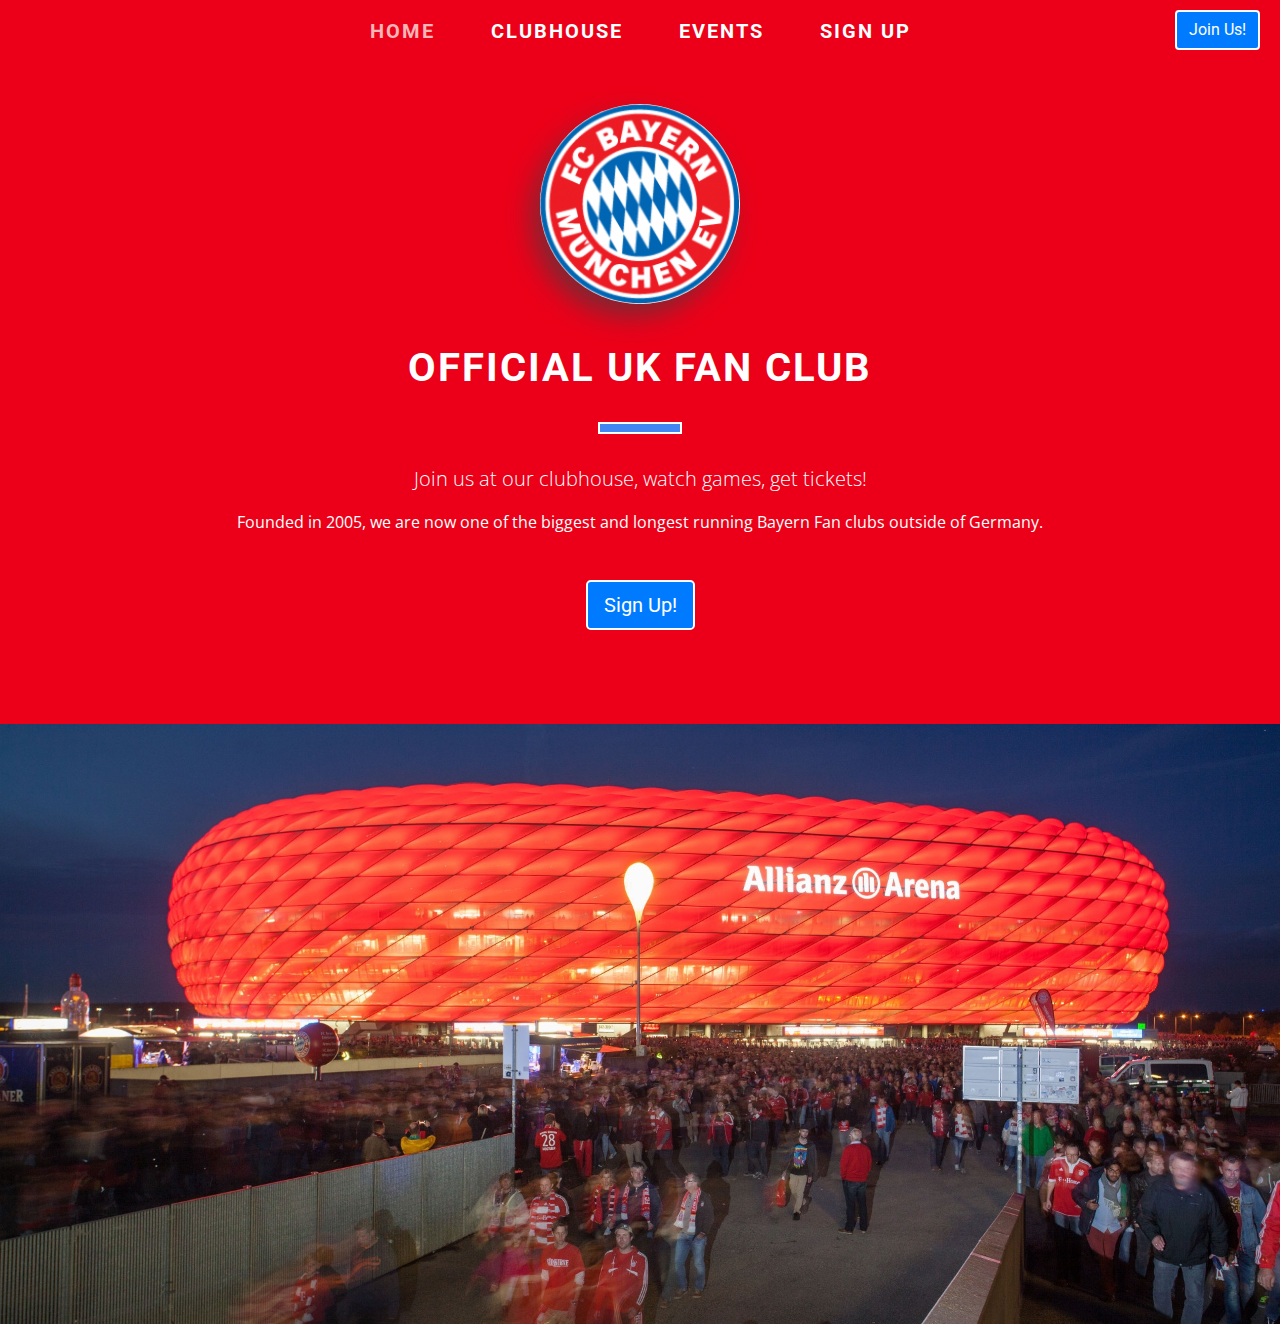
<file: index.html>
<!DOCTYPE html>
<html lang="en">

<head>
    <meta charset="UTF-8">
    <meta name="viewport" content="width=device-width, initial-scale=1.0">
    <meta http-equiv="X-UA-Compatible" content="ie=edge">
    <meta name="description"
        content="Bayern Munich Football Club | Official UK Fan Club" />
    <meta name="author"
    content= "LWilsonDev" />
    <link rel="stylesheet" href="https://maxcdn.bootstrapcdn.com/bootstrap/4.0.0/css/bootstrap.min.css" type="text/css" />
    <link rel="stylesheet" href="assets/main.css" type="text/css" />
    <link rel="icon" type="image/png" href="assets/images/logo.png">
    <link rel="stylesheet" href="https://use.fontawesome.com/releases/v5.0.13/css/all.css" integrity="sha384-DNOHZ68U8hZfKXOrtjWvjxusGo9WQnrNx2sqG0tfsghAvtVlRW3tvkXWZh58N9jp" crossorigin="anonymous">
    <title>Bayern Munich | Official UK Fan Club</title>
</head>

<body>
    <div class="container-fluid">
        <div class="row">
            <nav class="navbar navbar-expand-lg fixed-top bg-red">
                <button class="navbar-toggler" type="button" data-toggle="collapse" data-target="#navbarSupportedContent" aria-controls="navbarSupportedContent" aria-expanded="false" aria-label="Toggle navigation">
                    <i class="fas fa-bars"></i>
                </button>
                <a class="join-us btn btn-primary" href="signup.html" target="_blank" role="button">Join Us!</a>
                <div class="collapse navbar-collapse text-center" id="navbarSupportedContent">
                    <ul class="navbar-nav text-center mx-auto">
                        <li class="nav-item active">
                            <a class="active-link nav-white nav-link" href="index.html">Home <span class="sr-only">(current)</span></a>
                        </li>
                        <li class="nav-item">
                            <a class="nav-white nav-link" href="clubhouse.html">Clubhouse</a>
                        </li>
                        <li class="nav-item">
                            <a class="nav-white nav-link" href="events.html">Events</a>
                        </li>
                        <li class="nav-item">
                            <a class="nav-white nav-link" href="signup.html">Sign Up</a>
                        </li>
                    </ul>
                </div>
            </nav>
            <div class="container-fluid">
                <div class="row">
                    <div class="col-12 bg-red">
                        <div class="main-intro jumbotron text-center">
                            <div class="container">
                                <div alt="Bayern Munich Football Club Logo" class="round-logo logo"></div>
                                <h1 class="title">Official UK Fan Club</h1>
                                <hr class="hr-blue">
                                <p class="lead">Join us at our clubhouse, watch games, get tickets!</p>
                                <p>Founded in 2005, we are now one of the biggest and longest running Bayern Fan clubs outside of Germany. </p>
                                <div class="text-center">
                                    <a class="btn btn-primary btn-lg sign-up" href="signup.html" target="_blank" role="button">Sign Up!</a>
                                </div>
                            </div>
                        </div>
                    </div>
                </div>
            </div>
        </div>
    </div>
    <footer>
        <div class="container-fluid p-0">
            <div class="row">
                <div class="col-12">
                    <div class="banner stadium"></div>
                </div>
            </div>
        </div>
    </footer>
  <script src="https://code.jquery.com/jquery-3.2.1.slim.min.js" integrity="sha384-KJ3o2DKtIkvYIK3UENzmM7KCkRr/rE9/Qpg6aAZGJwFDMVNA/GpGFF93hXpG5KkN" crossorigin="anonymous"></script>
<script src="https://cdnjs.cloudflare.com/ajax/libs/popper.js/1.12.9/umd/popper.min.js" integrity="sha384-ApNbgh9B+Y1QKtv3Rn7W3mgPxhU9K/ScQsAP7hUibX39j7fakFPskvXusvfa0b4Q" crossorigin="anonymous"></script>
<script src="https://maxcdn.bootstrapcdn.com/bootstrap/4.0.0/js/bootstrap.min.js" integrity="sha384-JZR6Spejh4U02d8jOt6vLEHfe/JQGiRRSQQxSfFWpi1MquVdAyjUar5+76PVCmYl" crossorigin="anonymous"></script>     
</body>

</html>
</file>
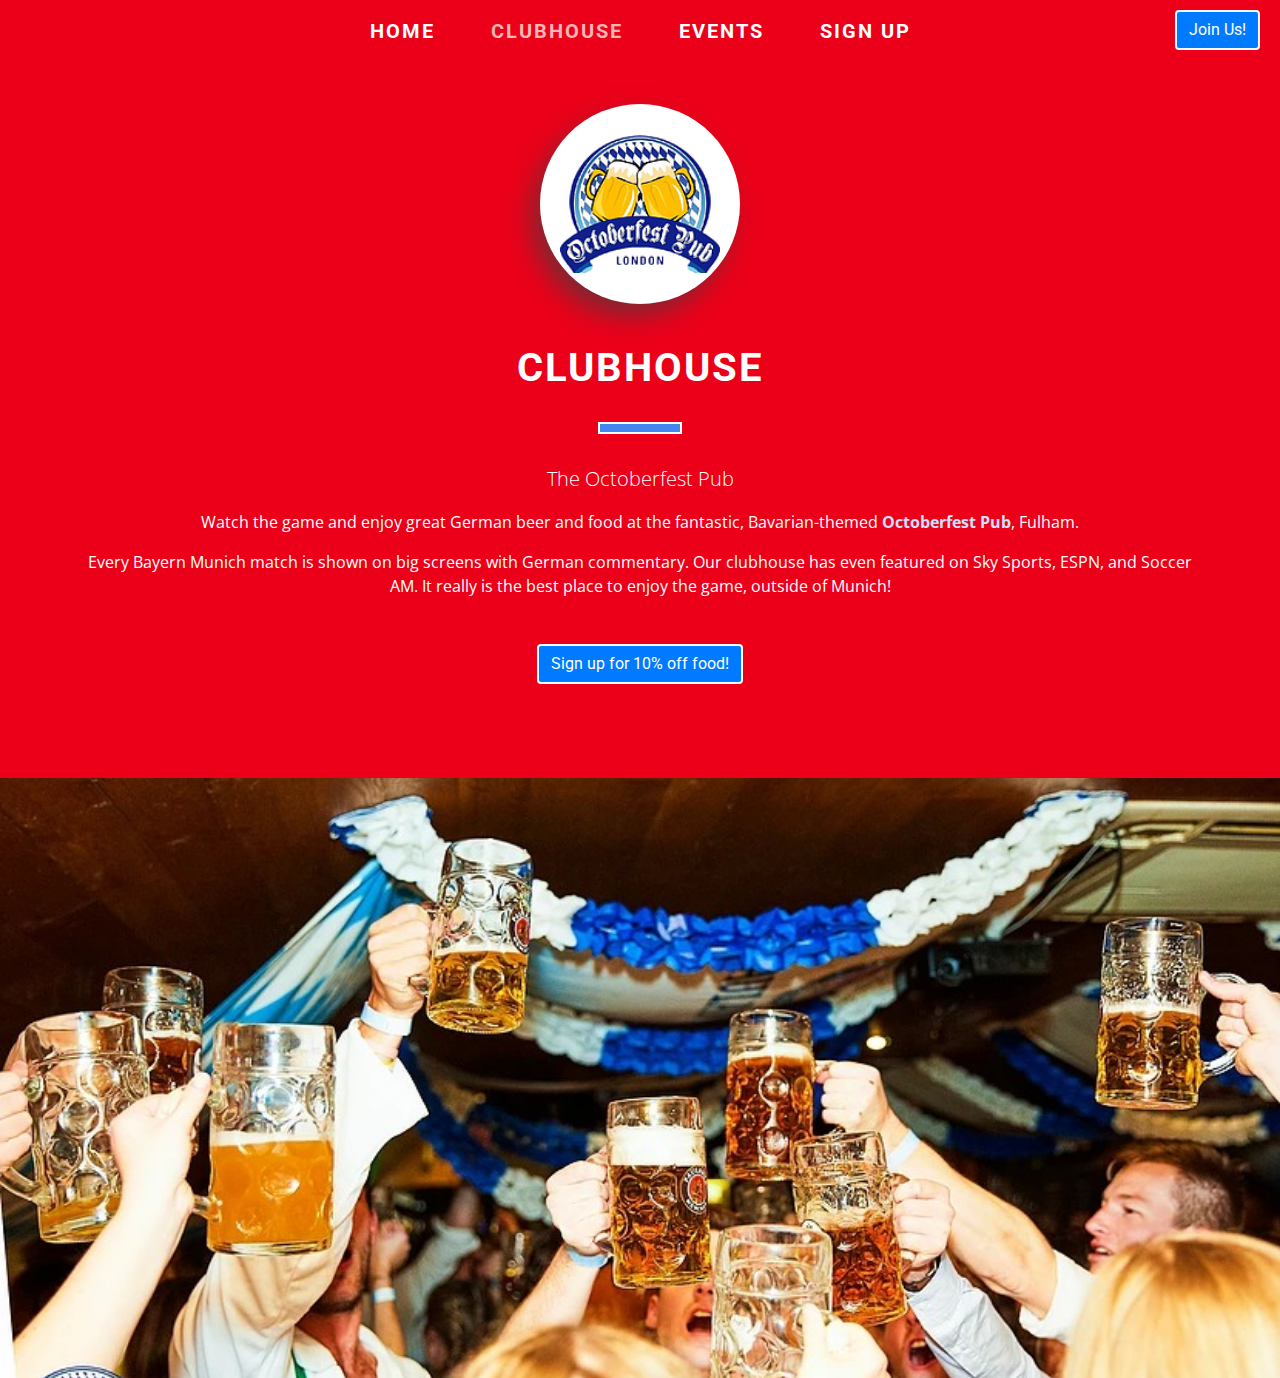
<file: clubhouse.html>
<!DOCTYPE html>
<html lang="en">

<head>
    <meta charset="UTF-8">
    <meta name="viewport" content="width=device-width, initial-scale=1.0">
    <meta http-equiv="X-UA-Compatible" content="ie=edge">
    <link rel="stylesheet" href="https://maxcdn.bootstrapcdn.com/bootstrap/4.0.0/css/bootstrap.min.css" type="text/css" />
    <link rel="stylesheet" href="assets/main.css" type="text/css" />
    <link rel="icon" type="image/png" href="assets/images/logo.png">
    <link rel="stylesheet" href="https://use.fontawesome.com/releases/v5.0.13/css/all.css" integrity="sha384-DNOHZ68U8hZfKXOrtjWvjxusGo9WQnrNx2sqG0tfsghAvtVlRW3tvkXWZh58N9jp" crossorigin="anonymous">
    <title>Clubhouse | Bayern Munich UK Fan Club</title>
</head>

<body>

    <div class="container-fluid">
        <div class="row">
            <nav class="navbar navbar-expand-lg fixed-top bg-red">
                <button class="navbar-toggler" type="button" data-toggle="collapse" data-target="#navbarSupportedContent" aria-controls="navbarSupportedContent" aria-expanded="false" aria-label="Toggle navigation">
                    <i class="fas fa-bars"></i>
                </button>
                <a class="join-us btn btn-primary" href="signup.html" target="_blank" role="button">Join Us!</a>
                <div class="collapse navbar-collapse text-center" id="navbarSupportedContent">
                    <ul class="navbar-nav text-center mx-auto">
                        <li class="nav-item">
                            <a class="nav-white nav-link" href="index.html">Home <span class="sr-only">(current)</span></a>
                        </li>
                        <li class="nav-item active">
                            <a class="active-link nav-white nav-link" href="clubhouse.html">Clubhouse</a>
                        </li>
                        <li class="nav-item">
                            <a class="nav-white nav-link" href="events.html">Events</a>
                        </li>
                        <li class="nav-item">
                            <a class="nav-white nav-link" href="signup.html">Sign Up</a>
                        </li>
                    </ul>
                </div>
            </nav>
        </div>
    </div>
    <div class="container-fluid">
        <div class="row">
            <div class="col-12 bg-red">
                <div class="main-intro jumbotron text-center">
                    <div class="container">
                        <div class="round-logo bg-white fest"></div>
                        <h1 class="title">Clubhouse</h1>
                        <hr class="hr-blue">
                        <p class="lead">The Octoberfest Pub</p>
                        <p>Watch the game and enjoy great German beer and food at the fantastic, Bavarian-themed <a class="link-pale" href="http://www.octoberfestpub.com/" target="_blank">Octoberfest Pub</a>, Fulham.</p>
                        <p>Every Bayern Munich match is shown on big screens with German commentary. Our clubhouse has even featured on Sky Sports, ESPN, and Soccer AM. It really is the best place to enjoy the game, outside of Munich!</p>
                            <div class="text-center">
                                <a class="btn btn-primary sign-up" href="signup.html" role="button" target="_blank">Sign up for 10% off food!</a>
                            </div>
                    </div>
                </div>
            </div>
        </div>
    </div>
    <footer>
        <div class="container-fluid p-0">
            <div class="row">
                <div class="col-12">
                    <div class="banner clubhouse"></div>
                </div>
            </div>
        </div>
    </footer>
    <script src="https://code.jquery.com/jquery-3.2.1.slim.min.js" integrity="sha384-KJ3o2DKtIkvYIK3UENzmM7KCkRr/rE9/Qpg6aAZGJwFDMVNA/GpGFF93hXpG5KkN" crossorigin="anonymous"></script>
    <script src="https://cdnjs.cloudflare.com/ajax/libs/popper.js/1.12.9/umd/popper.min.js" integrity="sha384-ApNbgh9B+Y1QKtv3Rn7W3mgPxhU9K/ScQsAP7hUibX39j7fakFPskvXusvfa0b4Q" crossorigin="anonymous"></script>
    <script src="https://maxcdn.bootstrapcdn.com/bootstrap/4.0.0/js/bootstrap.min.js" integrity="sha384-JZR6Spejh4U02d8jOt6vLEHfe/JQGiRRSQQxSfFWpi1MquVdAyjUar5+76PVCmYl" crossorigin="anonymous"></script>
</body>

</html>
</file>
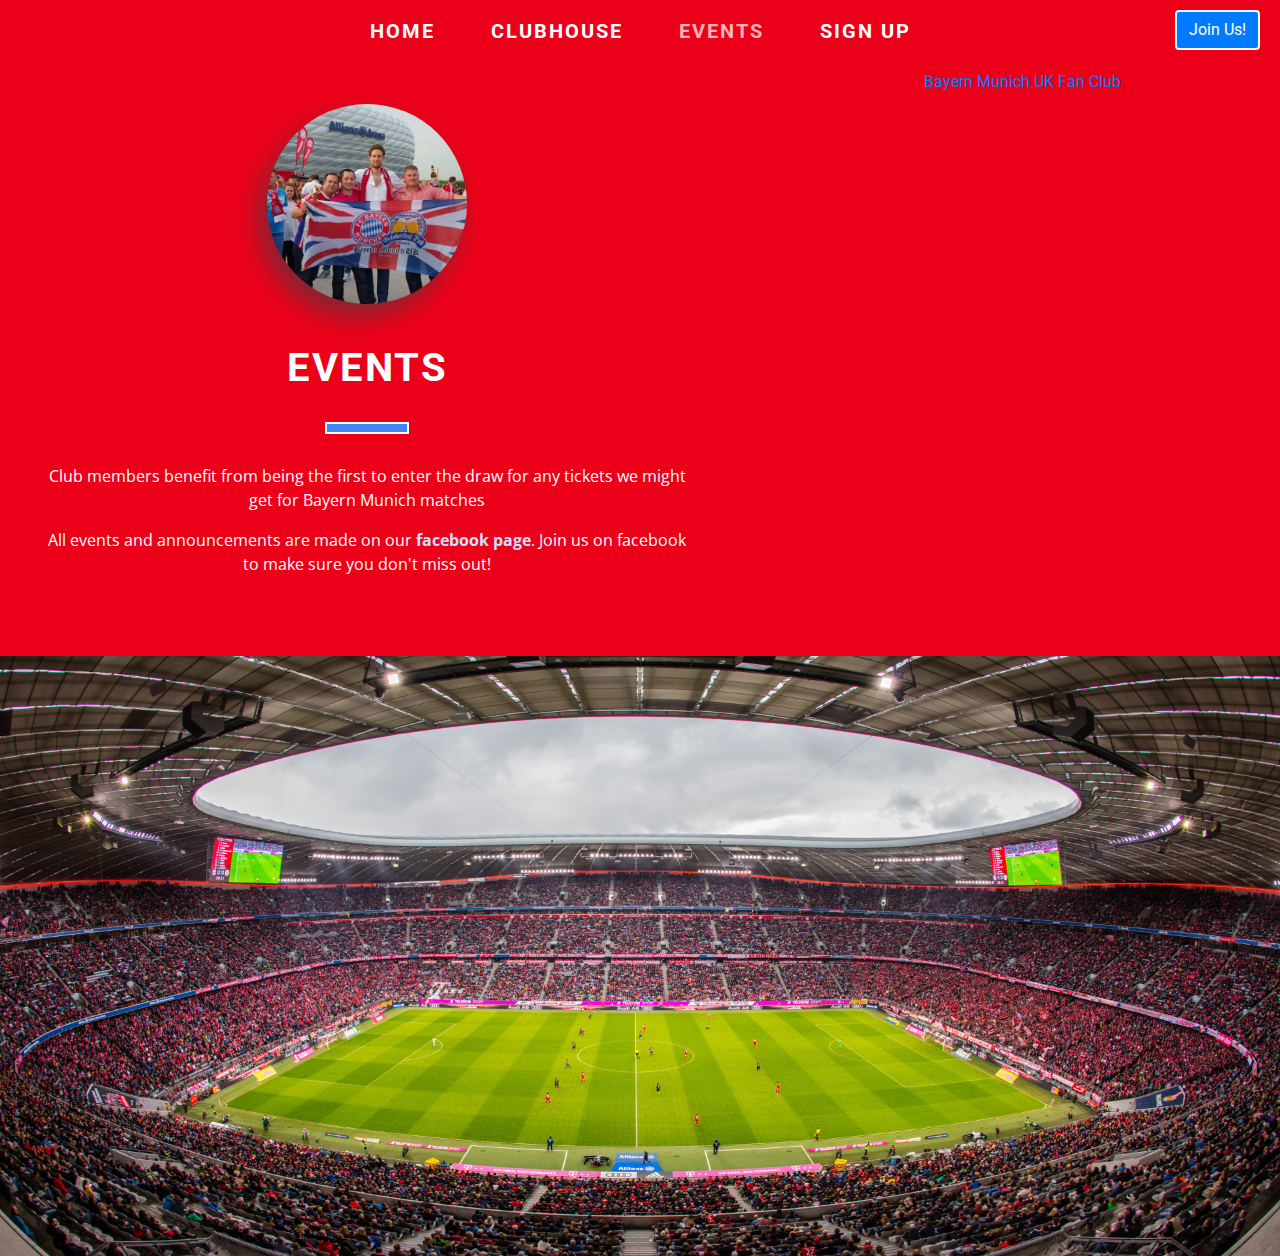
<file: events.html>
<!DOCTYPE html>
<html lang="en">

<head>
    <meta charset="UTF-8">
    <meta name="viewport" content="width=device-width, initial-scale=1.0">
    <meta http-equiv="X-UA-Compatible" content="ie=edge">
    <link rel="stylesheet" href="https://maxcdn.bootstrapcdn.com/bootstrap/4.0.0/css/bootstrap.min.css" type="text/css" />
    <link rel="stylesheet" href="assets/main.css" type="text/css" />
    <link rel="icon" type="image/png" href="assets/images/logo.png">
    <link rel="stylesheet" href="https://use.fontawesome.com/releases/v5.0.13/css/all.css" integrity="sha384-DNOHZ68U8hZfKXOrtjWvjxusGo9WQnrNx2sqG0tfsghAvtVlRW3tvkXWZh58N9jp" crossorigin="anonymous">
    <title>Events | Bayern Munich UK Fan Club</title>
</head>

<body>
    <div id="fb-root"></div>
<script async defer src="https://connect.facebook.net/en_GB/sdk.js#xfbml=1&version=v3.2"></script>
    <div class="container-fluid">
        <div class="row">
            <nav class="navbar navbar-expand-lg fixed-top bg-red">
                <button class="navbar-toggler" type="button" data-toggle="collapse" data-target="#navbarSupportedContent" aria-controls="navbarSupportedContent" aria-expanded="false" aria-label="Toggle navigation">
                    <i class="fas fa-bars"></i>
                </button>
                <a class="join-us btn btn-primary" href="signup.html" target="_blank" role="button">Join Us!</a>
                <div class="collapse navbar-collapse text-center" id="navbarSupportedContent">
                    <ul class="navbar-nav text-center mx-auto">
                        <li class="nav-item">
                            <a class="nav-white nav-link" href="index.html">Home <span class="sr-only">(current)</span></a>
                        </li>
                        <li class="nav-item">
                            <a class="nav-white nav-link" href="clubhouse.html">Clubhouse</a>
                        </li>
                        <li class="nav-item active">
                            <a class="active-link nav-white nav-link" href="events.html">Events</a>
                        </li>
                        <li class="nav-item">
                            <a class="nav-white nav-link" href="signup.html">Sign Up</a>
                        </li>
                    </ul>
                </div>
            </nav>
            <div class="container-fluid p-0">
                <div class="row">
                    <div class="col-lg-7 bg-red">
                        <div class="main-intro jumbotron text-center">
                            <div class="container">
                                <div class="round-logo game"></div>
                                <h1 class="title">Events</h1>
                                <hr class="hr-blue">
                                <p>Club members benefit from being the first to enter the draw for any tickets we might get for Bayern Munich matches</p>
                                <p>All events and announcements are made on our <a class="link-pale" href="https://www.facebook.com/BayernMunichUKFanClub/" target="_blank">facebook page</a>. Join us on facebook to make sure you don't miss out!</p>
                            </div>
                        </div>
                    </div>
                    <div class="col-lg-5 text-center bg-red mx-auto facebook-container">
                        <div class="fb-page" data-href="https://www.facebook.com/BayernMunichUKFanClub/" data-tabs="timeline" data-small-header="true" data-adapt-container-width="true" data-hide-cover="false" data-show-facepile="true"><blockquote cite="https://www.facebook.com/BayernMunichUKFanClub/" class="fb-xfbml-parse-ignore"><a href="https://www.facebook.com/BayernMunichUKFanClub/">Bayern Munich UK Fan Club</a></blockquote></div>
                    </div>
                </div>
            </div>
        </div>
    </div>
    <footer>
        <div class="container-fluid p-0">
            <div class="row">
                <div class="col-12">
                    <div class="banner pitch"></div>
                </div>
            </div>
        </div>
    </footer>
    <script src="https://code.jquery.com/jquery-3.2.1.slim.min.js" integrity="sha384-KJ3o2DKtIkvYIK3UENzmM7KCkRr/rE9/Qpg6aAZGJwFDMVNA/GpGFF93hXpG5KkN" crossorigin="anonymous"></script>
    <script src="https://cdnjs.cloudflare.com/ajax/libs/popper.js/1.12.9/umd/popper.min.js" integrity="sha384-ApNbgh9B+Y1QKtv3Rn7W3mgPxhU9K/ScQsAP7hUibX39j7fakFPskvXusvfa0b4Q" crossorigin="anonymous"></script>
    <script src="https://maxcdn.bootstrapcdn.com/bootstrap/4.0.0/js/bootstrap.min.js" integrity="sha384-JZR6Spejh4U02d8jOt6vLEHfe/JQGiRRSQQxSfFWpi1MquVdAyjUar5+76PVCmYl" crossorigin="anonymous"></script>
</body>

</html>
</file>
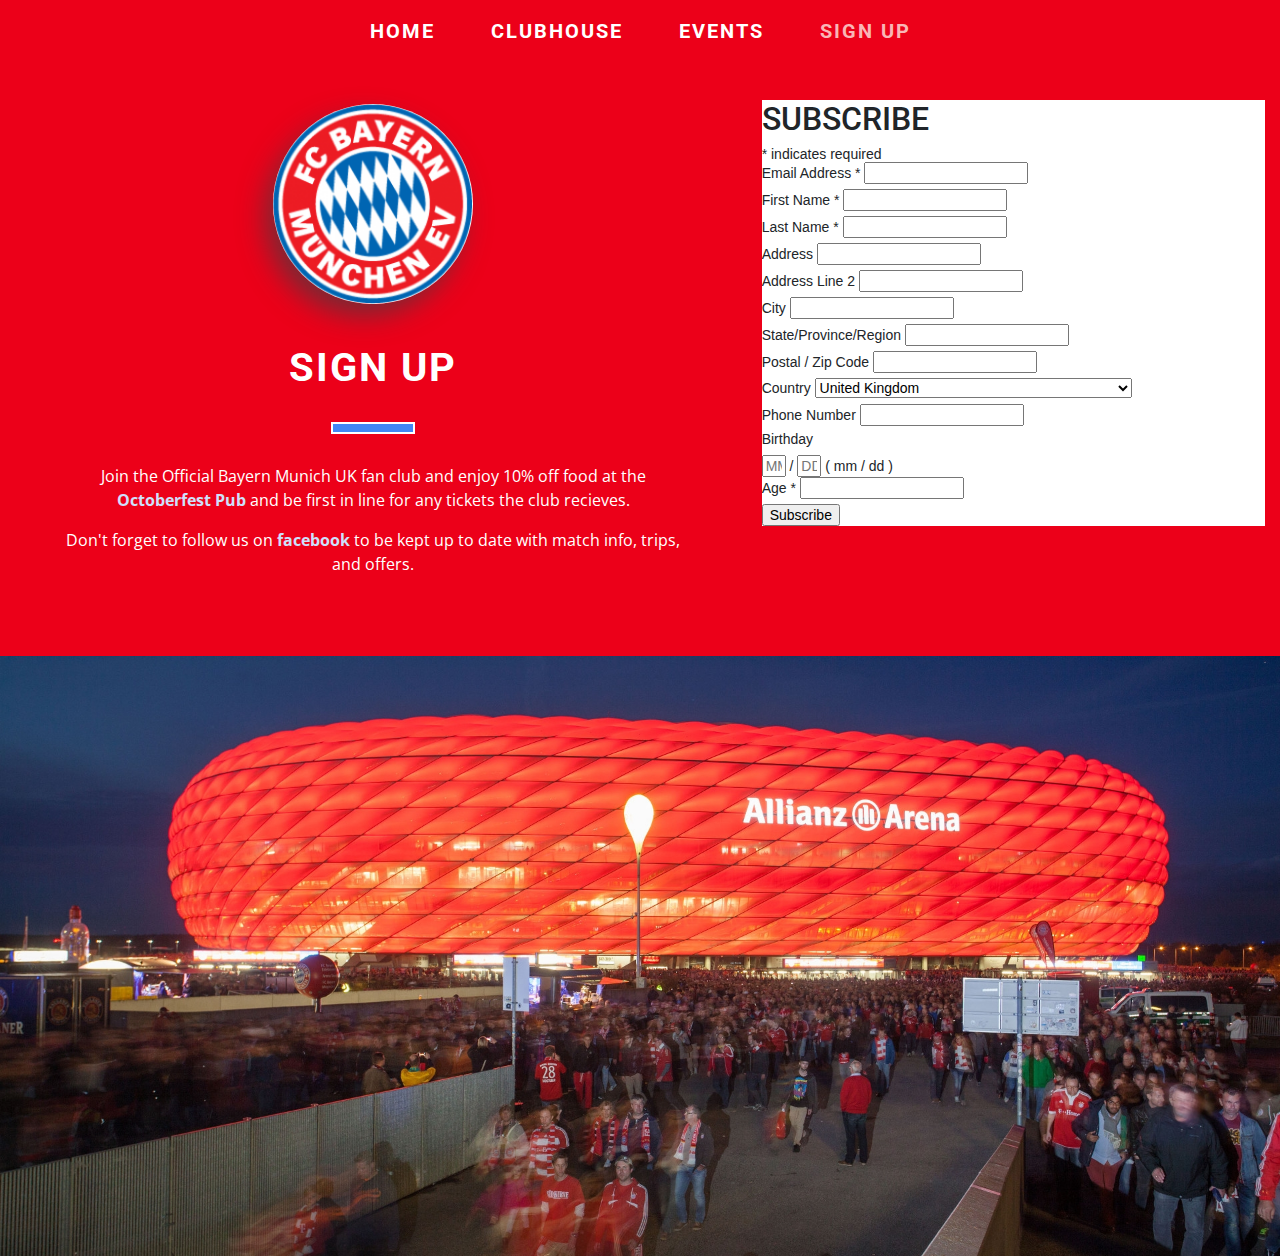
<file: signup.html>
<!DOCTYPE html>
<html lang="en">

<head>
    <meta charset="UTF-8">
    <meta name="viewport" content="width=device-width, initial-scale=1.0">
    <meta http-equiv="X-UA-Compatible" content="ie=edge">
    <link rel="stylesheet" href="https://maxcdn.bootstrapcdn.com/bootstrap/4.0.0/css/bootstrap.min.css" type="text/css" />
    <link rel="stylesheet" href="assets/main.css" type="text/css" />
    <link href="//cdn-images.mailchimp.com/embedcode/classic-10_7.css" rel="stylesheet" type="text/css">
    <link rel="icon" type="image/png" href="assets/images/logo.png">
    <link rel="stylesheet" href="https://use.fontawesome.com/releases/v5.0.13/css/all.css" integrity="sha384-DNOHZ68U8hZfKXOrtjWvjxusGo9WQnrNx2sqG0tfsghAvtVlRW3tvkXWZh58N9jp" crossorigin="anonymous">
    <title>Sign Up | Bayern Munich UK Fan Club</title>
</head>

<body>
    <div class="container-fluid">
        <div class="row">
            <nav class="navbar navbar-expand-lg fixed-top bg-red">
                <button class="navbar-toggler" type="button" data-toggle="collapse" data-target="#navbarSupportedContent" aria-controls="navbarSupportedContent" aria-expanded="false" aria-label="Toggle navigation">
                    <i class="fas fa-bars"></i>
                </button>
                <div class="collapse navbar-collapse text-center" id="navbarSupportedContent">
                    <ul class="navbar-nav text-center mx-auto">
                        <li class="nav-item">
                            <a class="nav-white nav-link" href="index.html">Home <span class="sr-only">(current)</span></a>
                        </li>
                        <li class="nav-item">
                            <a class="nav-white nav-link" href="clubhouse.html">Clubhouse</a>
                        </li>
                        <li class="nav-item">
                            <a class="nav-white nav-link" href="events.html">Events</a>
                        </li>
                        <li class="nav-item active">
                            <a class="active-link nav-white nav-link" href="signup.html">Sign Up</a>
                        </li>
                    </ul>
                </div>
            </nav>
            <div class="container-fluid">
                <div class="row">
                    <div class="col-lg-7 bg-red">
                        <div class="main-intro jumbotron text-center">
                            <div class="container">
                                <div alt="Bayern Munich Football Club Logo" class="round-logo logo"></div>
                                <h1 class="title">Sign Up</h1>
                                <hr class="hr-blue">
                                <p>Join the Official Bayern Munich UK fan club and enjoy 10% off food at the <a class="link-pale" href="http://www.octoberfestpub.com/" target="_blank">Octoberfest Pub</a> and be first in line for any tickets the club recieves.</p>
                                <p>Don't forget to follow us on <a class="link-pale" href="https://www.facebook.com/BayernMunichUKFanClub/" target="_blank">facebook</a> to be kept up to date with match info, trips, and offers.</p>
                            </div>
                        </div>
                    </div>
                    <div class="col-lg-5 bg-red">
                        <div class="signup-container container-fluid p-0">

<!-- Begin Mailchimp Signup Form -->

<div id="mc_embed_signup">
<form action="https://octoberfestpub.us4.list-manage.com/subscribe/post?u=e54ea92332400b65e64ad6ca7&amp;id=220f1976cb" method="post" id="mc-embedded-subscribe-form" name="mc-embedded-subscribe-form" class="validate" target="_blank" novalidate>
  <div id="mc_embed_signup_scroll">
<h2>Subscribe</h2>
<div class="indicates-required"><span class="asterisk">*</span> indicates required</div>
<div class="mc-field-group">
<label for="mce-EMAIL">Email Address  <span class="asterisk">*</span>
</label>
<input type="email" value="" name="EMAIL" class="required email" id="mce-EMAIL">
</div>
<div class="mc-field-group">
<label for="mce-FNAME">First Name  <span class="asterisk">*</span>
</label>
<input type="text" value="" name="FNAME" class="required" id="mce-FNAME">
</div>
<div class="mc-field-group">
<label for="mce-LNAME">Last Name  <span class="asterisk">*</span>
</label>
<input type="text" value="" name="LNAME" class="required" id="mce-LNAME">
</div>
<div class="mc-address-group">
<div class="mc-field-group">
    <label for="mce-ADDRESS-addr1">Address </label>
  <input type="text" value="" maxlength="70" name="ADDRESS[addr1]" id="mce-ADDRESS-addr1" class="">
</div>
<div class="mc-field-group">
    <label for="mce-ADDRESS-addr2">Address Line 2</label>
  <input type="text" value="" maxlength="70" name="ADDRESS[addr2]" id="mce-ADDRESS-addr2">
</div>
<div class="mc-field-group size1of2">
    <label for="mce-ADDRESS-city">City</label>
  <input type="text" value="" maxlength="40" name="ADDRESS[city]" id="mce-ADDRESS-city" class="">
</div>
<div class="mc-field-group size1of2">
    <label for="mce-ADDRESS-state">State/Province/Region</label>
<input type="text" value="" maxlength="20" name="ADDRESS[state]" id="mce-ADDRESS-state" class="">
</div>
<div class="mc-field-group size1of2">
    <label for="mce-ADDRESS-zip">Postal / Zip Code</label>
  <input type="text" value="" maxlength="10" name="ADDRESS[zip]" id="mce-ADDRESS-zip" class="">
</div>
<div class="mc-field-group size1of2">
    <label for="mce-ADDRESS-country">Country</label>
  <select name="ADDRESS[country]" id="mce-ADDRESS-country" class=""><option value="164">USA</option><option value="286">Aaland Islands</option><option value="274">Afghanistan</option><option value="2">Albania</option><option value="3">Algeria</option><option value="178">American Samoa</option><option value="4">Andorra</option><option value="5">Angola</option><option value="176">Anguilla</option><option value="175">Antigua And Barbuda</option><option value="6">Argentina</option><option value="7">Armenia</option><option value="179">Aruba</option><option value="8">Australia</option><option value="9">Austria</option><option value="10">Azerbaijan</option><option value="11">Bahamas</option><option value="12">Bahrain</option><option value="13">Bangladesh</option><option value="14">Barbados</option><option value="15">Belarus</option><option value="16">Belgium</option><option value="17">Belize</option><option value="18">Benin</option><option value="19">Bermuda</option><option value="20">Bhutan</option><option value="21">Bolivia</option><option value="325">Bonaire, Saint Eustatius and Saba</option><option value="22">Bosnia and Herzegovina</option><option value="23">Botswana</option><option value="181">Bouvet Island</option><option value="24">Brazil</option><option value="180">Brunei Darussalam</option><option value="25">Bulgaria</option><option value="26">Burkina Faso</option><option value="27">Burundi</option><option value="28">Cambodia</option><option value="29">Cameroon</option><option value="30">Canada</option><option value="31">Cape Verde</option><option value="32">Cayman Islands</option><option value="33">Central African Republic</option><option value="34">Chad</option><option value="35">Chile</option><option value="36">China</option><option value="185">Christmas Island</option><option value="37">Colombia</option><option value="204">Comoros</option><option value="38">Congo</option><option value="183">Cook Islands</option><option value="268">Costa Rica</option><option value="275">Cote D'Ivoire</option><option value="40">Croatia</option><option value="276">Cuba</option><option value="298">Curacao</option><option value="41">Cyprus</option><option value="42">Czech Republic</option><option value="318">Democratic Republic of the Congo</option><option value="43">Denmark</option><option value="44">Djibouti</option><option value="289">Dominica</option><option value="187">Dominican Republic</option><option value="45">Ecuador</option><option value="46">Egypt</option><option value="47">El Salvador</option><option value="48">Equatorial Guinea</option><option value="49">Eritrea</option><option value="50">Estonia</option><option value="51">Ethiopia</option><option value="189">Falkland Islands</option><option value="191">Faroe Islands</option><option value="52">Fiji</option><option value="53">Finland</option><option value="54">France</option><option value="193">French Guiana</option><option value="277">French Polynesia</option><option value="56">Gabon</option><option value="57">Gambia</option><option value="58">Georgia</option><option value="59">Germany</option><option value="60">Ghana</option><option value="194">Gibraltar</option><option value="61">Greece</option><option value="195">Greenland</option><option value="192">Grenada</option><option value="196">Guadeloupe</option><option value="62">Guam</option><option value="198">Guatemala</option><option value="270">Guernsey</option><option value="63">Guinea</option><option value="65">Guyana</option><option value="200">Haiti</option><option value="66">Honduras</option><option value="67">Hong Kong</option><option value="68">Hungary</option><option value="69">Iceland</option><option value="70">India</option><option value="71">Indonesia</option><option value="278">Iran</option><option value="279">Iraq</option><option value="74">Ireland</option><option value="323">Isle of Man</option><option value="75">Israel</option><option value="76">Italy</option><option value="202">Jamaica</option><option value="78">Japan</option><option value="288">Jersey  (Channel Islands)</option><option value="79">Jordan</option><option value="80">Kazakhstan</option><option value="81">Kenya</option><option value="203">Kiribati</option><option value="82">Kuwait</option><option value="83">Kyrgyzstan</option><option value="84">Lao People's Democratic Republic</option><option value="85">Latvia</option><option value="86">Lebanon</option><option value="87">Lesotho</option><option value="88">Liberia</option><option value="281">Libya</option><option value="90">Liechtenstein</option><option value="91">Lithuania</option><option value="92">Luxembourg</option><option value="208">Macau</option><option value="93">Macedonia</option><option value="94">Madagascar</option><option value="95">Malawi</option><option value="96">Malaysia</option><option value="97">Maldives</option><option value="98">Mali</option><option value="99">Malta</option><option value="207">Marshall Islands</option><option value="210">Martinique</option><option value="100">Mauritania</option><option value="212">Mauritius</option><option value="241">Mayotte</option><option value="101">Mexico</option><option value="102">Moldova, Republic of</option><option value="103">Monaco</option><option value="104">Mongolia</option><option value="290">Montenegro</option><option value="294">Montserrat</option><option value="105">Morocco</option><option value="106">Mozambique</option><option value="242">Myanmar</option><option value="107">Namibia</option><option value="108">Nepal</option><option value="109">Netherlands</option><option value="110">Netherlands Antilles</option><option value="213">New Caledonia</option><option value="111">New Zealand</option><option value="112">Nicaragua</option><option value="113">Niger</option><option value="114">Nigeria</option><option value="217">Niue</option><option value="214">Norfolk Island</option><option value="272">North Korea</option><option value="116">Norway</option><option value="117">Oman</option><option value="118">Pakistan</option><option value="222">Palau</option><option value="282">Palestine</option><option value="119">Panama</option><option value="219">Papua New Guinea</option><option value="120">Paraguay</option><option value="121">Peru</option><option value="122">Philippines</option><option value="221">Pitcairn</option><option value="123">Poland</option><option value="124">Portugal</option><option value="126">Qatar</option><option value="315">Republic of Kosovo</option><option value="127">Reunion</option><option value="128">Romania</option><option value="129">Russia</option><option value="130">Rwanda</option><option value="205">Saint Kitts and Nevis</option><option value="206">Saint Lucia</option><option value="324">Saint Martin</option><option value="237">Saint Vincent and the Grenadines</option><option value="132">Samoa (Independent)</option><option value="227">San Marino</option><option value="255">Sao Tome and Principe</option><option value="133">Saudi Arabia</option><option value="134">Senegal</option><option value="326">Serbia</option><option value="135">Seychelles</option><option value="136">Sierra Leone</option><option value="137">Singapore</option><option value="302">Sint Maarten</option><option value="138">Slovakia</option><option value="139">Slovenia</option><option value="223">Solomon Islands</option><option value="140">Somalia</option><option value="141">South Africa</option><option value="257">South Georgia and the South Sandwich Islands</option><option value="142">South Korea</option><option value="311">South Sudan</option><option value="143">Spain</option><option value="144">Sri Lanka</option><option value="293">Sudan</option><option value="146">Suriname</option><option value="225">Svalbard and Jan Mayen Islands</option><option value="147">Swaziland</option><option value="148">Sweden</option><option value="149">Switzerland</option><option value="285">Syria</option><option value="152">Taiwan</option><option value="260">Tajikistan</option><option value="153">Tanzania</option><option value="154">Thailand</option><option value="233">Timor-Leste</option><option value="155">Togo</option><option value="232">Tonga</option><option value="234">Trinidad and Tobago</option><option value="156">Tunisia</option><option value="157">Turkey</option><option value="158">Turkmenistan</option><option value="287">Turks &amp; Caicos Islands</option><option value="159">Uganda</option><option value="161">Ukraine</option><option value="162">United Arab Emirates</option><option value="262" selected>United Kingdom</option><option value="163">Uruguay</option><option value="165">Uzbekistan</option><option value="239">Vanuatu</option><option value="166">Vatican City State (Holy See)</option><option value="167">Venezuela</option><option value="168">Vietnam</option><option value="169">Virgin Islands (British)</option><option value="238">Virgin Islands (U.S.)</option><option value="188">Western Sahara</option><option value="170">Yemen</option><option value="173">Zambia</option><option value="174">Zimbabwe</option></select>
</div>
</div>
<div class="mc-field-group size1of2">
<label for="mce-PHONE">Phone Number </label>
<input type="text" name="PHONE" class="" value="" id="mce-PHONE">
</div>
<div class="mc-field-group size1of2">
<label for="mce-MMERGE6-month">Birthday </label>
<div class="datefield">
  <span class="subfield monthfield"><input class="birthday " type="text" pattern="[0-9]*" value="" placeholder="MM" size="2" maxlength="2" name="MMERGE6[month]" id="mce-MMERGE6-month"></span> /
  <span class="subfield dayfield"><input class="birthday " type="text" pattern="[0-9]*" value="" placeholder="DD" size="2" maxlength="2" name="MMERGE6[day]" id="mce-MMERGE6-day"></span>
  <span class="small-meta nowrap">( mm / dd )</span>
</div>
</div><div class="mc-field-group size1of2">
<label for="mce-MMERGE5">Age  <span class="asterisk">*</span>
</label>
<input type="number" name="MMERGE5" class="required" value="" id="mce-MMERGE5">
</div>
<div id="mce-responses" class="clear">
  <div class="response" id="mce-error-response" style="display:none"></div>
  <div class="response" id="mce-success-response" style="display:none"></div>
</div>    <!-- real people should not fill this in and expect good things - do not remove this or risk form bot signups-->
  <div style="position: absolute; left: -5000px;" aria-hidden="true"><input type="text" name="b_e54ea92332400b65e64ad6ca7_220f1976cb" tabindex="-1" value=""></div>
  <div class="clear"><input type="submit" value="Subscribe" name="subscribe" id="mc-embedded-subscribe" class="button"></div>
  </div>
</form>
</div>
<script type='text/javascript' src='//s3.amazonaws.com/downloads.mailchimp.com/js/mc-validate.js'></script><script type='text/javascript'>(function($) {window.fnames = new Array(); window.ftypes = new Array();fnames[0]='EMAIL';ftypes[0]='email';fnames[1]='FNAME';ftypes[1]='text';fnames[2]='LNAME';ftypes[2]='text';fnames[3]='ADDRESS';ftypes[3]='address';fnames[4]='PHONE';ftypes[4]='phone';fnames[6]='MMERGE6';ftypes[6]='birthday';fnames[5]='MMERGE5';ftypes[5]='number';}(jQuery));var $mcj = jQuery.noConflict(true);</script>
<!--End mc_embed_signup-->
                        </div>
                    </div>
                </div>
            </div>
        </div>
    </div>
    </div>
    <footer>
        <div class="container-fluid p-0">
            <div class="row">
                <div class="col-12">
                    <div class="banner stadium"></div>
                </div>
            </div>
        </div>
    </footer>
    <script src="https://code.jquery.com/jquery-3.2.1.slim.min.js" integrity="sha384-KJ3o2DKtIkvYIK3UENzmM7KCkRr/rE9/Qpg6aAZGJwFDMVNA/GpGFF93hXpG5KkN" crossorigin="anonymous"></script>
    <script src="https://cdnjs.cloudflare.com/ajax/libs/popper.js/1.12.9/umd/popper.min.js" integrity="sha384-ApNbgh9B+Y1QKtv3Rn7W3mgPxhU9K/ScQsAP7hUibX39j7fakFPskvXusvfa0b4Q" crossorigin="anonymous"></script>
    <script src="https://maxcdn.bootstrapcdn.com/bootstrap/4.0.0/js/bootstrap.min.js" integrity="sha384-JZR6Spejh4U02d8jOt6vLEHfe/JQGiRRSQQxSfFWpi1MquVdAyjUar5+76PVCmYl" crossorigin="anonymous"></script>
    <script type='text/javascript' src='//s3.amazonaws.com/downloads.mailchimp.com/js/mc-validate.js'></script>
</body>
</html>
</file>
<file: assets/main.css>
@import url('https://fonts.googleapis.com/css?family=Open+Sans:400,700|Roboto:400,700');

/*colours*/

body{
    background-color: #ec0019;
}

.bg-blue{
    background-color: #4286f4;
    color: #fff;
}

.bg-black{
    background-color: #000;
    color: #fff;
}

.bg-pale{
    background-color: #cfe0fc;
}

.bg-red {
    background-color: #ec0019;
}

.bg-white{
    background-color: #fff;
}

.hr-blue{
    width: 80px;
    height: 8px;
    background-color: #4286f4;
    border: solid 2px white;
    margin: 30px auto;
}

.nav-link {
    color: #fff;
}

.nav-link:hover {
    color: #4286f4;
}

.active-link{
    color: #f9b6b6;
}

.fa-bars {
    color: white;
    font-size: 24px;
}

.fa-bars:active {
    border: none;
}

p{
    font-family: 'Open Sans', sans-serif;
}

h1, h2, h3, h4, h5, h6 {
    font-family: 'Roboto', sans-serif;
    text-transform: uppercase;
}

.container-fluid{
    width:100%;
  overflow:hidden;
}

.join-us {
    position: absolute;
    right: 20px;
    top: 10px;
    border: 2px solid white;
}

.sign-up{
    border: 2px solid white;
    margin: 30px auto;
}

.link-pale{
    color: #cfe0fc;
    font-weight: bold;
}

.link-pale:hover{
    text-decoration: none;
    color: #4286f4;
}
.nav {
    position: fixed;
  top: 0;
  left: 0;
  right: 0;
  z-index: 1;
}

.n-icon {
    z-index: 2;

}

.round-logo{
    height: 200px;
    width: 200px;
    position: relative;
    margin: 40px auto;
    border-radius: 100%;
    -webkit-box-shadow: -9px 13px 28px -2px rgba(66,61,66,0.7);
    -moz-box-shadow: -9px 13px 28px -2px rgba(66,61,66,0.7);
    box-shadow: -9px 13px 28px -2px rgba(66,61,66,0.7);
}


.nav-white{
    font-size: 20px;
    text-transform: uppercase;
    font-weight: bold;
    letter-spacing: 2px;
    margin: 0 20px;
}

.main-intro {
    background-color: transparent;
    width:100%;
    height: auto;
    margin: 0 auto;
    color: #fff;
}

.title{
    letter-spacing: 2px;
    font-weight: bold;
}

.round-pic{
    height: 160px;
    width: 160px;
    margin: 40px auto 60px auto;
    border-radius: 100%;
    -webkit-box-shadow: -9px 13px 28px -2px rgba(66,61,66,0.7);
    -moz-box-shadow: -9px 13px 28px -2px rgba(66,61,66,0.7);
    box-shadow: -9px 13px 28px -2px rgba(66,61,66,0.7);
}

.full-width-img{
    height: 300px;
     width:100%;
    background-repeat: no-repeat;
}

.banner{
    width: 100%;
    height: 300px;
}

.stadium{
    background-image: url("images/stadium.jpeg");
    background-position: bottom;
    background-size: cover;
}

.clubhouse{
    background-image: url("images/clubhouse.jpg");
    background-position: center;
    background-size: cover;
}

.logo {
     background-image: url("images/logo.png");
     background-position: center;
     background-size: cover;
}

.uk {
     background-image: url("images/uk-flag.png");
     background-position: center;
     background-size: cover;


}

.fest {
    background-image: url("images/fest.png");
    background-position: center;
    background-repeat: no-repeat;
    background-size: 80%;
}

.game {
    background-image: url("images/game.jpg");
    background-position: center;
    background-repeat: no-repeat;
    background-size: 250%;
}

.pitch{
     background-image: url("images/pitch.jpeg");
    background-position: center;
    background-repeat: no-repeat;
    background-size: cover;
}



.facebook{
   margin: 10px auto 40px auto;
}
.fb-page {
    margin-bottom:60px;
}




#mc_embed_signup {
    background: #fff;
    clear: left;
    font: 14px Helvetica, Arial, sans-serif;
}


.signup-container{
    margin-bottom: 40px;
}


/*Media Queries*/

@media (min-width: 768px){
    .banner{
        height: 460px;
    }

    .signup-form{
        width: 70%;
    }

    .fb-page {
    margin-top:70px;
}

}


@media (min-width: 992px){
    .banner{
        height: 600px;
    }

    .facebook{
    margin-top: 100px;
    margin-right: 40px;
}

.signup-container{
    margin-top: 100px;
}

}
</file>
